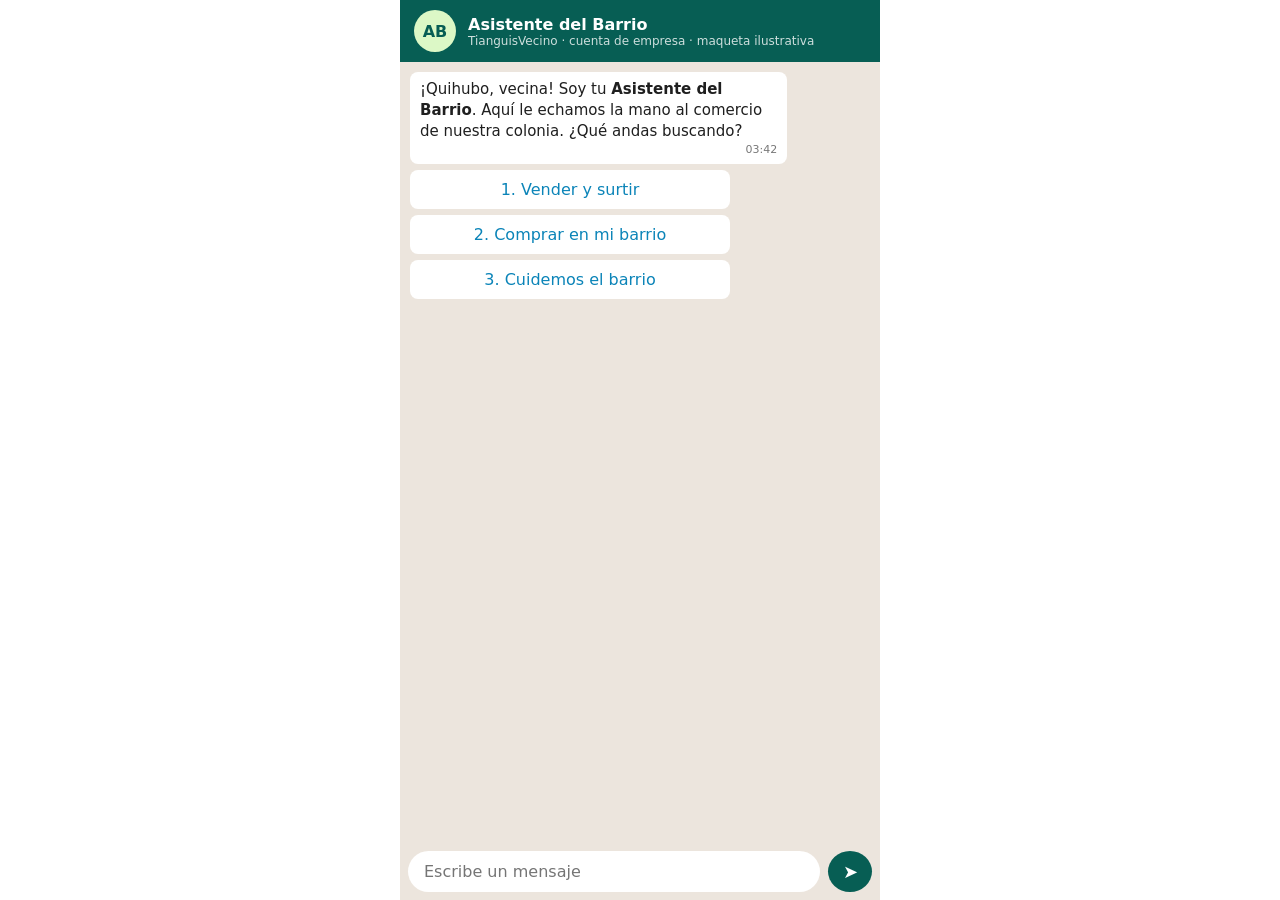
<file: index.html>
<!DOCTYPE html>
<html lang="es">
<head>
  <meta charset="utf-8">
  <meta name="viewport" content="width=device-width, initial-scale=1">
  <title>Asistente del Barrio</title>
  <link rel="stylesheet" href="css/style.css">
</head>
<body>
  <div id="app">

    <!-- Encabezado del chat -->
    <header>
      <div class="av">AB</div>
      <div>
        <b>Asistente del Barrio</b>
        <small>TianguisVecino · cuenta de empresa · maqueta ilustrativa</small>
      </div>
    </header>

    <!-- Aquí script.js agrega los mensajes y botones -->
    <main id="chat"></main>

    <!-- Barra para escribir -->
    <form id="form">
      <input id="in" placeholder="Escribe un mensaje" autocomplete="off" aria-label="Mensaje">
      <button type="submit" aria-label="Enviar">➤</button>
    </form>

  </div>

  <script src="app/script.js"></script>
</body>
</html>
</file>
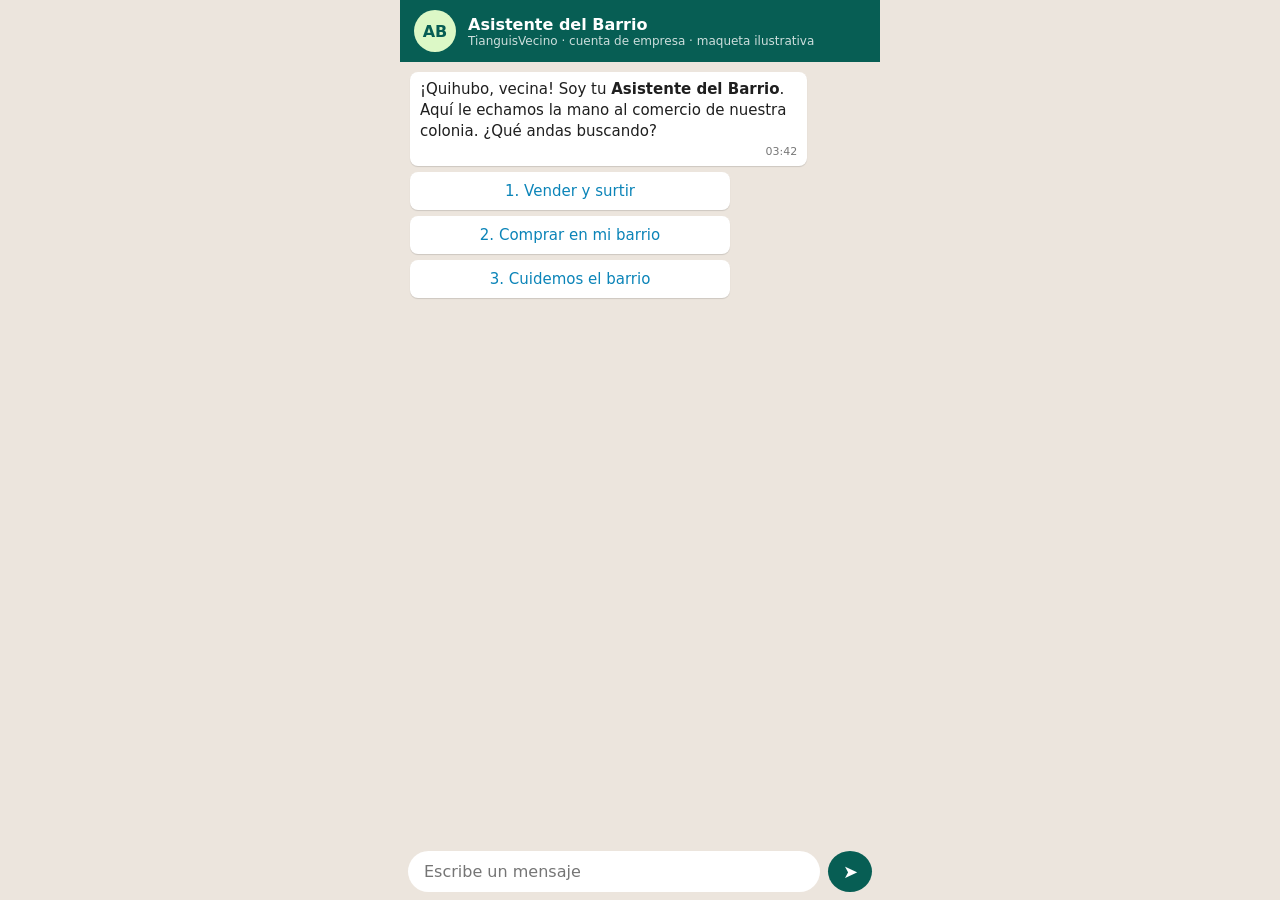
<file: asistente_del_barrio.html>
<!DOCTYPE html>
<html lang="es"><head><meta charset="utf-8">
<meta name="viewport" content="width=device-width, initial-scale=1, viewport-fit=cover">
<title>Asistente del Barrio</title>
<style>
:root{--g:#075e54;--bg:#ece5dd;--me:#dcf8c6;--ln:#0b84b8;--tx:#1f1f1f;--bub:#fff;--card:#f0f0f0;box-sizing:border-box;padding-top:env(safe-area-inset-top,0px);padding-bottom:env(safe-area-inset-bottom,0px)}
@media(prefers-color-scheme:dark){:root:not([data-theme="light"]){--bg:#0b141a;--me:#005c4b;--ln:#53bdeb;--tx:#e9edef;--bub:#202c33;--card:#2a3942}}
:root[data-theme="dark"]{--bg:#0b141a;--me:#005c4b;--ln:#53bdeb;--tx:#e9edef;--bub:#202c33;--card:#2a3942}
html{background:var(--g);scroll-padding-top:env(safe-area-inset-top,0px)}
html,body{height:100%}
body{margin:0;font-family:system-ui,-apple-system,"Segoe UI",Roboto,sans-serif;background:var(--bg);color:var(--tx)}
#app{max-width:480px;height:100%;margin:auto;display:flex;flex-direction:column;background:var(--bg)}
header{background:var(--g);color:#fff;display:flex;align-items:center;gap:12px;padding:10px 14px}
.av{width:42px;height:42px;border-radius:50%;background:#dcf8c6;color:var(--g);display:grid;place-items:center;font-weight:700}
header small{display:block;opacity:.8;font-size:12px}
#chat{flex:1;overflow-y:auto;padding:10px;display:flex;flex-direction:column;gap:6px}
.m{max-width:82%;padding:7px 10px;border-radius:8px;background:var(--bub);font-size:15px;line-height:1.4;box-shadow:0 1px 1px #0002;align-self:flex-start}
.me{align-self:flex-end;background:var(--me)}
.t{display:block;text-align:right;font-size:11px;opacity:.6;margin-top:2px}
.b{align-self:flex-start;width:72%;max-width:320px;background:var(--bub);color:var(--ln);border:0;border-radius:8px;padding:10px;font:inherit;font-size:15px;cursor:pointer;box-shadow:0 1px 1px #0002}
.b:disabled{opacity:.5;cursor:default}
.card{background:var(--card);border-radius:6px;padding:7px 9px;margin:6px 0;font-size:14px}
a{color:var(--ln)}small{opacity:.7}
.bar{display:flex;gap:8px;padding:8px;background:var(--bg)}
.bar input{flex:1;border:0;border-radius:22px;padding:11px 16px;font:inherit;background:var(--bub);color:var(--tx);min-width:0}
.bar button{width:44px;border:0;border-radius:50%;background:var(--g);color:#fff;font-size:18px}
</style></head>
<body><div id="app">
<header><div class="av">AB</div><div><b>Asistente del Barrio</b><small>TianguisVecino · cuenta de empresa · maqueta ilustrativa</small></div></header>
<div id="chat"></div>
<div class="bar"><input id="in" placeholder="Escribe un mensaje" autocomplete="off"><button id="go" aria-label="Enviar">➤</button></div>
</div>
<script>
const $=s=>document.querySelector(s),C=$('#chat');
const nz=s=>s.toLowerCase().normalize('NFD').replace(/[\u0300-\u036f]/g,'').trim();
const esc=s=>String(s).replace(/[&<>"]/g,c=>({'&':'&amp;','<':'&lt;','>':'&gt;','"':'&quot;'}[c]));
const hm=()=>new Date().toLocaleTimeString('es-MX',{hour:'2-digit',minute:'2-digit',hour12:false});
let S,inp=null;
const reset=()=>{S={order:[],quejas:[],n:122}};reset();

// Datos de muestra (ficticios)
const T=[
 {n:'Tianguis Cultural del Chopo',col:'guerrero',d:[6],h:'Sábados (10:00 AM - 5:00 PM)',u:'Aldama y Buenavista',m:'400 m',s:['Música y Vinilos','Ropa y Calzado']},
 {n:'Tianguis San Fernando',col:'guerrero',d:[0],h:'Domingos (9:00 AM - 3:00 PM)',u:'Plaza San Fernando',m:'850 m',s:['Alimentos']}];
const P=[
 {n:'Rock & Vinyl “El Abuelo”',t:0,s:'Música y Vinilos',no:'42',l:'Pasillo central / Carpa roja',e:'Vinilos de colección y discos de Rock'},
 {n:'Discos La Aguja',t:0,s:'Música y Vinilos',no:'17',l:'Pasillo norte',e:'Cassettes, CDs y tornamesas'},
 {n:'Ropa Vintage La Chula',t:0,s:'Ropa y Calzado',no:'8',l:'Carpa azul',e:'Chamarras y playeras de segunda mano'},
 {n:'Tamales Doña Chela',t:1,s:'Alimentos',no:'3',l:'Entrada principal',e:'Tamales y atole'}];
const B=[{n:'Tacos Doña Mary'},{n:'Frutas y Verduras Lupita'},{n:'Carnitas El Güero'}];
const Q={'Tacos Doña Mary':[['12 oct','cobro mayor al precio anunciado'],['03 oct','demora en la atención']]};

// Mensajes
function add(html,cls){const d=document.createElement('div');d.className='m '+cls;d.innerHTML=html+`<span class="t">${hm()}</span>`;C.append(d);C.scrollTop=C.scrollHeight;return d}
const me=t=>add(esc(t),'me');
function bot(html,btns=[],ask){
  inp=null;const ty=add('<i>escribiendo…</i>','');
  setTimeout(()=>{ty.remove();add(html,'');const g=[];
    btns.forEach(([l,id,a])=>{const b=document.createElement('button');b.className='b';b.textContent=l;
      b.onclick=()=>{g.forEach(x=>x.disabled=true);me(l);N[id](a)};g.push(b);C.append(b)});
    inp=ask||null;C.scrollTop=C.scrollHeight},600)}
const lista=(a)=>a.map(([k,v])=>`<b>${k}:</b> ${v}`).join('<br>');

const N={
 menu:()=>bot('¡Quihubo, vecina! Soy tu <b>Asistente del Barrio</b>. Aquí le echamos la mano al comercio de nuestra colonia. ¿Qué andas buscando?',[['1. Vender y surtir','ven'],['2. Comprar en mi barrio','com'],['3. Cuidemos el barrio','bar']]),
 no:()=>bot('No te entendí. Toca una opción o escribe «menú».',[['Menú','menu']]),

 // Rama 1: vender y surtir
 ven:()=>bot('¡Qué bueno verte por aquí, casera! ¿Qué quieres hacer hoy?',[['Activar mi puesto','reg'],['Surtirme en la Central','sur'],['Cobros y facturas','cob']]),
 cob:()=>bot('Cobros con QR y facturas para tu puesto vienen pronto; esta maqueta aún no los incluye.',[['Volver al menú','menu']]),
 reg:()=>bot('¡Va! Vamos a darte de alta, no tardas ni 3 minutos. ¿Cómo se llama tu negocio?',[],'reg2'),
 reg2:t=>bot(`¡Listo, así quedó tu puesto!<div class="card"><b>${esc(t)}</b><br>Vende: jitomate, cebolla, chile, limón, aguacate<br>Dónde: Mercado de Jamaica, V. Carranza<br>Horario: martes a domingo, 7:00 a 16:00<br>Pagos: efectivo y transferencia / QR<br>Oferta: limón, 3 kilos por $50</div>¿Todo bien?`,[['Todo correcto','regok'],['Corregir algo','reg']]),
 regok:()=>bot('¡Va que va! Tu puesto quedó activo en el barrio. Cuando quieras, te surtes en la Central.',[['Surtirme en la Central','sur'],['Menú','menu']]),
 sur:()=>bot('¡A surtir se ha dicho! La Central manda el pedido junto con los de tus vecinos, y entre más pedimos juntos, más barato sale. ¿Qué insumos necesitas esta semana?',[['Verduras y frutas','cat','v'],['Alimento de origen animal','cat','Alimento de origen animal'],['Abarrotes','cat','Abarrotes'],['Ropa y calzado','cat','Ropa y calzado'],['Ver mi orden actual','ord']]),
 cat:a=>a==='v'?bot('Va con verduras y frutas. ¿Cuál te hace falta?',[['Jitomate','prod','Jitomate'],['Cebolla','prod','Cebolla'],['Limón','prod','Limón'],['Otro','otro']]):bot(`Va con ${a.toLowerCase()}. ¿Qué producto necesitas?`,[],'prod'),
 otro:()=>bot('¿Qué producto necesitas?',[],'prod'),
 prod:p=>{S.p=p;bot(`¿Cuántas cajas o bultos de ${esc(p.toLowerCase())} necesitas?`,[],'qty')},
 qty:q=>{q=/^\d+$/.test(q)?q+' cajas':q;S.order.push([S.p,q]);
  bot(`¡Anotado! Sumamos ${esc(q)} de ${esc(S.p.toLowerCase())} a la Orden Masiva del Barrio. Con el pedido consolidado obtendrás entre 5% y 25% de descuento. Te notificaremos el día de entrega.`,[['Agregar otro producto','sur'],['Ver mi orden','ord'],['Terminar','fin']])},
 ord:()=>bot(S.order.length?'Tu orden actual:<div class="card">'+S.order.map(o=>esc(o[1])+' de '+esc(o[0].toLowerCase())).join('<br>')+'</div>':'Tu orden está vacía.',[['Agregar producto','sur'],['Menú','menu']]),
 fin:()=>bot('¡Gracias, casera! Tu pedido queda en la Orden Masiva. Aquí estaré cuando me necesites.',[['Menú','menu']]),

 // Rama 2: comprar en mi barrio (tianguis)
 com:()=>bot('Te ayudo a encontrar tianguis y comercios cerca de ti, y a hablar directo con quien te vende. ¿Qué estás buscando hoy?',[['Tianguis de hoy','hoy'],['Buscar por colonia','col'],['Locales con pago QR','qr']]),
 hoy:()=>{const L=T.map((x,i)=>[x,i]).filter(([x])=>x.d.includes(new Date().getDay()));
  bot(L.length?'Estos tianguis abren hoy:':'Hoy no abre ninguno en la maqueta. Estos son los tianguis disponibles:',(L.length?L:T.map((x,i)=>[x,i])).map(([x,i])=>[x.n+' · '+x.m,'tia',i]))},
 col:()=>bot('Escribe el nombre de tu colonia (ejemplo: Guerrero)',[],'col2'),
 col2:t=>{const L=T.map((x,i)=>[x,i]).filter(([x])=>nz(t).includes(x.col));
  L.length?bot(`Encontré estos tianguis cerca de Col. ${esc(t.toUpperCase())}:`,L.map(([x,i])=>[x.n+' · '+x.m,'tia',i])):bot('No encontré tianguis en esa colonia. Prueba con «Guerrero».',[],'col2')},
 tia:i=>{const x=T[i];bot(`<b>${x.n}</b><br>Días: ${x.h}<br>Ubicación: ${x.u}<br>Pagos: Efectivo, CoDi y Transferencia<br>Elige una sección:`,x.s.map(s=>[s,'sec',i+'|'+s]))},
 sec:a=>{const[i,s]=a.split('|');bot(`${s} - elige un puesto:`,P.map((p,k)=>[p,k]).filter(([p])=>p.t==i&&p.s===s).map(([p,k])=>[p.n,'pue',k]))},
 pue:k=>{const p=P[k];bot(`<b>${p.n}</b><br>Puesto #${p.no} (${p.l})<br>${p.e}<br>Pagos: Efectivo, CoDi y Transferencia<br>¿Qué deseas hacer?`,[['Contactar','cont',k],['Pagar / QR','pag',k],['Menú','menu']])},
 cont:k=>bot(`Toca el enlace para chatear directo con el vendedor:<br><a href="https://wa.me/525500000000?text=${encodeURIComponent('Hola, vi tu puesto “'+P[k].n+'” en TianguisVecino')}" target="_blank" rel="noopener">wa.me/525500000000</a><br><small>Número de muestra.</small>`,[['Pagar / QR','pag',k],['Menú','menu']]),
 pag:k=>bot(`<b>Pago digital</b> - ${P[k].n}<br>Transfiere a la CLABE:<div class="card">012180000000000000</div>Con esta compra sumas 1 sello a tu Pasaporte Vecinal.<br><small>CLABE de muestra. El bot no confirma el pago: el vendedor debe avisar.</small>`,[['Menú','menu']]),
 qr:()=>bot('Locales que aceptan pago QR / CoDi:',P.map((p,k)=>[p.n,'pue',k])),

 // Rama 3: Cuidemos el barrio
 bar:()=>bot('Aquí nos cuidamos entre vecinos. ¿Qué necesitas?',[['Grupos de mi colonia','gru'],['Cómo denunciar','den'],['Seguridad de mis datos','dat'],['Quejas al comerciante','que']]),
 gru:()=>bot('Existen grupos de comerciantes por colonia para avisarse y apoyarse entre vecinos. ¿En qué colonia está tu negocio?',[],'gru2'),
 gru2:t=>{S.col=t;bot(`Encontré el grupo de comerciantes de ${esc(t)}. Antes de unirte, ten presente que los demás integrantes podrán ver tu número de teléfono.`,[['Unirme','uni'],['Ahora no','ahno']])},
 uni:()=>bot(`¡Bienvenido al grupo de comerciantes de ${esc(S.col)}! Si quieres salir, escribe «borrar mis datos».`,[['Volver al menú','menu']]),
 ahno:()=>bot('Sin problema, aquí seguimos cuando quieras.',[['Volver al menú','menu']]),
 den:()=>bot('Si te están pidiendo cobros o te han amenazado, es una situación grave y no tienes que enfrentarla solo. Estas son las vías para denunciar:<div class="card">'+lista([['Peligro inmediato','911'],['Denuncia anónima','089'],['Página del C5','[enlace oficial verificado]'],['Guía para denunciar','[enlace]']])+'</div>Si hay peligro en este momento, llama al 911. Este asistente no sustituye una denuncia formal.',[['Ver guía','guia'],['Volver al menú','menu']]),
 guia:()=>bot('La guía para denunciar se publicará aquí. Los enlaces de esta maqueta son de muestra.',[['Cuidemos el barrio','bar']]),
 dat:()=>bot('Tu información se trata con cuidado. Solo guardamos el nombre de tu local, lo que vendes, su ubicación y tu horario de disponibilidad. No los vendemos ni los compartimos con terceros. Puedes pedir que los corrijamos o eliminemos escribiendo «borrar mis datos».',[['Aviso de privacidad completo','priv']]),
 priv:()=>bot('El aviso de privacidad completo se publicará aquí (enlace de muestra).',[['Menú','menu']]),
 borrar:()=>{reset();bot('Listo: borré tus datos de grupos, pedidos y quejas de esta conversación. Cuando quieras, empezamos de nuevo.',[['Menú','menu']])},
 resp:()=>bot('Derecho de réplica: si eres el comerciante, escribe a replicas@ejemplo.mx (correo de muestra) con el folio de la queja y tu versión. Hoy la verificación es manual.',[['Menú','menu']]),

 // Quejas
 que:()=>bot('Aquí puedes reportar problemas con el servicio de un comerciante, como cobros indebidos o mal trato. Si lo que vives es extorsión, la información para denunciar está en <b>Cómo denunciar</b>.',[['Levantar una queja','lev'],['Consultar quejas de un puesto','cons'],['Cómo denunciar','den']]),
 lev:()=>{S.m='lev';bot('Gracias por avisar. Te pediré algunos datos. ¿En qué colonia está el puesto?',[],'qc')},
 cons:()=>{S.m='con';bot('¿En qué colonia está el puesto?',[],'qc')},
 qc:t=>{S.qc=t;bot('¿Cómo se llama el puesto o negocio?',[],'qn')},
 qn:t=>{const L=nz(S.qc)==='jamaica'?B.filter(b=>nz(b.n).includes(nz(t))):[];
  L.length?bot(`Encontré estos en ${esc(S.qc)}. ¿Cuál es?`,[...L.map(b=>[b.n,'qp',b.n]),['Ninguno','ning']]):bot('No encontré ese puesto en esa colonia (en la maqueta solo existe Jamaica). Prueba con otro nombre, por ejemplo «Mary».',[],'qn')},
 ning:()=>bot('Sin problema. Escribe otro nombre para buscar de nuevo.',[],'qn'),
 qp:n=>{S.q={n,c:S.qc};S.m==='lev'?bot('Cuéntame brevemente qué ocurrió. Describe solo los hechos, sin insultos ni datos personales de otras personas.',[],'hec'):N.mostrar(n)},
 hec:t=>{S.q.h=t;bot('¿Quieres adjuntar una foto como evidencia? Es opcional. Procura que no aparezcan personas.',[['Adjuntar foto','foto'],['Omitir','omit']])},
 foto:()=>{S.q.f=1;me('Foto adjunta (1)');N.rev()},
 omit:()=>{S.q.f=0;N.rev()},
 rev:()=>{const q=S.q;bot(`Revisa tu queja. ¿Es correcta?<div class="card">${lista([['Puesto',esc(q.n)],['Colonia',esc(q.c)],['Queja',esc(q.h)],['Foto',q.f?'1 adjunta':'sin foto']])}</div>`,[['Enviar','env'],['Corregir','corr']])},
 corr:()=>bot('Va, cuéntame de nuevo qué ocurrió (solo hechos).',[],'hec'),
 env:()=>{S.n++;S.quejas.push({...S.q,st:'pendiente'});
  bot(`Tu queja quedó registrada con el folio <b>#${String(S.n).padStart(4,'0')}</b>. Será revisada antes de mostrarse a otros usuarios.<br><small>Ciclo: pendiente → revisión por moderador → publicada (o rechazada).</small>`,[['Menú','menu']])},
 mostrar:n=>{const L=Q[n]||[];
  bot(L.length?`${esc(n)} (${esc(S.qc)}) tiene ${L.length} quejas publicadas:<div class="card">${L.map(([d,t])=>`<b>${d}:</b> ${t}`).join('<br>')}</div>Son opiniones de usuarios y no están verificadas. Si eres el comerciante y quieres responder, escribe «responder».`:`${esc(n)} no tiene quejas publicadas.`,[['Ver más','mas'],['Nueva consulta','cons'],['Menú','menu']])},
 mas:()=>bot('No hay más quejas publicadas para este puesto.',[['Nueva consulta','cons'],['Menú','menu']])
};

// Texto libre
function send(){const t=$('#in').value.trim();if(!t)return;$('#in').value='';me(t);const k=nz(t);
 if(k==='borrar mis datos')return N.borrar();
 if(['hola','menu','inicio','tianguis'].includes(k))return N.menu();
 if(k==='responder')return N.resp();
 if(inp)return N[inp](t);
 const r={1:'ven',2:'com',3:'bar'}[k];r?N[r]():N.no()}
$('#go').onclick=send;$('#in').onkeydown=e=>{if(e.key==='Enter')send()};
N.menu();
</script></body></html>
</file>
<file: css/style.css>
/* Colores */
:root {
  --verde: #075e54;
  --fondo: #ece5dd;
  --yo: #dcf8c6;
  --link: #0b84b8;
}

/* Base */
* { box-sizing: border-box; }
html, body { height: 100%; margin: 0; font-family: system-ui, sans-serif; color: #1f1f1f; }

/* Pantalla de celular */
#app { max-width: 480px; height: 100%; margin: auto; display: flex; flex-direction: column; background: var(--fondo); }

/* Encabezado */
header { display: flex; align-items: center; gap: 12px; padding: 10px 14px; background: var(--verde); color: #fff; }
.av { width: 42px; height: 42px; border-radius: 50%; background: var(--yo); color: var(--verde); display: grid; place-items: center; font-weight: bold; }
header small { display: block; font-size: 12px; opacity: .8; }

/* Chat */
#chat { flex: 1; overflow-y: auto; padding: 10px; display: flex; flex-direction: column; gap: 6px; }

/* Burbujas */
.m { max-width: 82%; padding: 7px 10px; border-radius: 8px; background: #fff; font-size: 15px; line-height: 1.4; align-self: flex-start; }
.me { background: var(--yo); align-self: flex-end; }
.t { display: block; text-align: right; font-size: 11px; opacity: .6; }
.card { background: #f0f0f0; border-radius: 6px; padding: 7px 9px; margin: 6px 0; font-size: 14px; }
a { color: var(--link); }

/* Botones del bot */
.b { width: 72%; max-width: 320px; padding: 10px; border: 0; border-radius: 8px; background: #fff; color: var(--link); font: inherit; align-self: flex-start; cursor: pointer; }
.b:disabled { opacity: .5; cursor: default; }

/* Barra para escribir */
#form { display: flex; gap: 8px; padding: 8px; }
#in { flex: 1; min-width: 0; padding: 11px 16px; border: 0; border-radius: 22px; font: inherit; }
#form button { width: 44px; border: 0; border-radius: 50%; background: var(--verde); color: #fff; font-size: 18px; }
</file>
